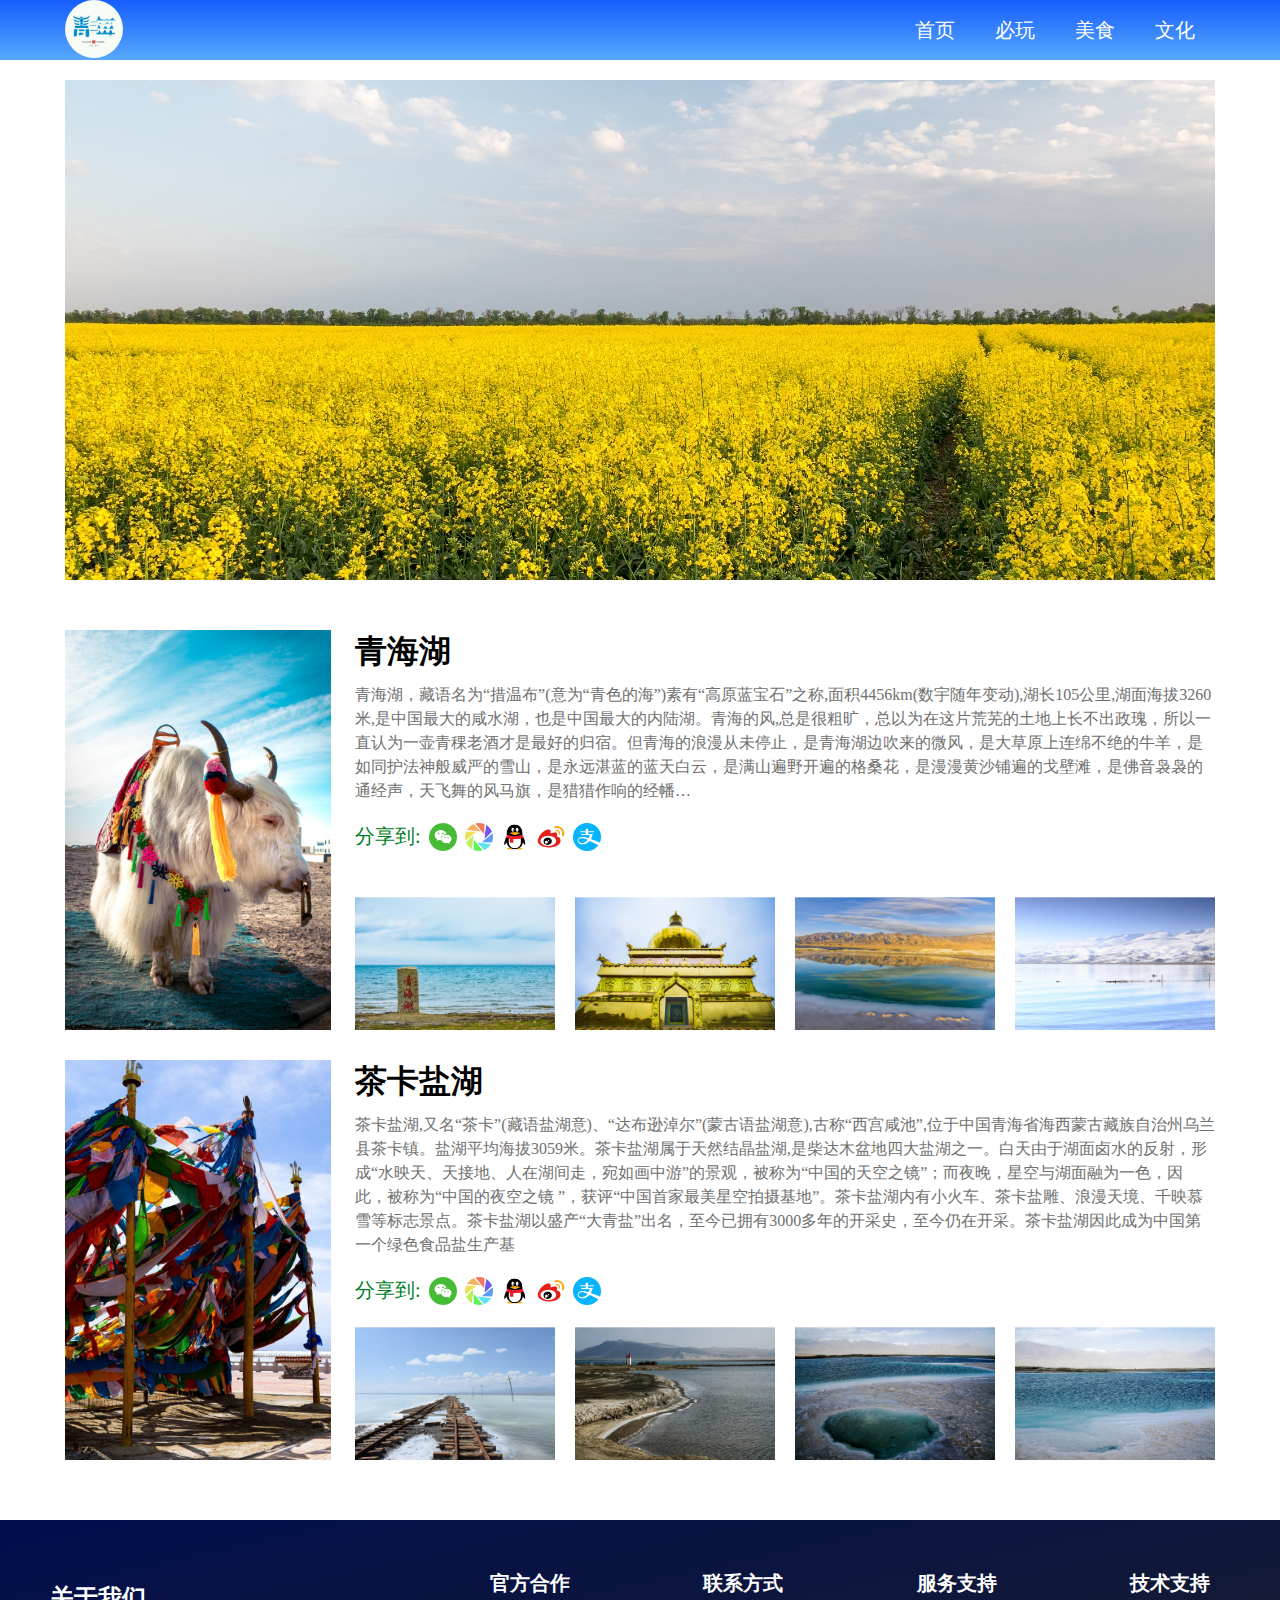
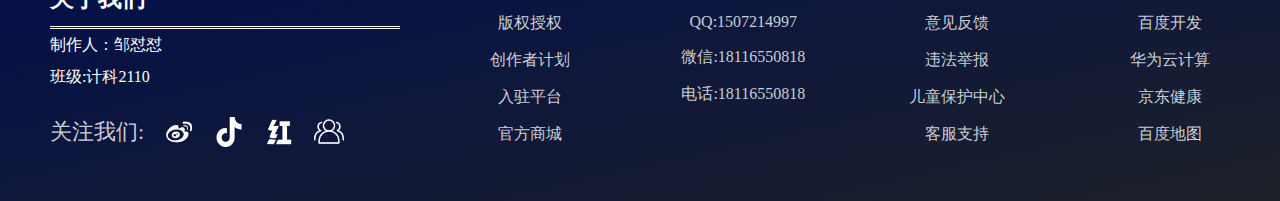
<file: jingdian.html>
<!DOCTYPE html>
<html lang="en">
<head>
    <meta charset="UTF-8">
    <meta http-equiv="X-UA-Compatible" content="IE=edge">
    <meta name="viewport" content="width=device-width, initial-scale=1.0">
    <title>青海著名景点</title>
    <link rel="stylesheet" href="css/style.css">
    <link rel="stylesheet" href="css/jingdian.css">
</head>
<body>
    <div class="nav">
        <div class="nav-1">
            <img src="images/logo.jpg" alt="">
        
            <ul id="nav">
                <li><a href="index.html">首页</a></li>
                <li><a href="jingdian.html">必玩</a></li>
                <li><a href="meishi.html">美食</a></li>
                <li><a href="wenhua.html">文化</a></li>
            </ul>
        </div>
    </div>

    <!-- 轮播图 -->
    <div class="banner">
        <img src="images/1.jpg" id="pic" alt="">
    </div>

    <div class="list">
        
        <div class="scenicSpot fu">
            <div class="mImg">
                <img src="images/qhh.jpg" alt="">
            </div>
            <div class="content">
                <h1>青海湖</h1>
                <p>青海湖，藏语名为“措温布”(意为“青色的海”)素有“高原蓝宝石”之称,面积4456km(数宇随年变动),湖长105公里,湖面海拔3260米,是中国最大的咸水湖，也是中国最大的内陆湖。青海的风,总是很粗旷，总以为在这片荒芜的土地上长不出政瑰，所以一直认为一壶青稞老酒才是最好的归宿。但青海的浪漫从未停止，是青海湖边吹来的微风，是大草原上连绵不绝的牛羊，是如同护法神般威严的雪山，是永远湛蓝的蓝天白云，是满山遍野开遍的格桑花，是漫漫黄沙铺遍的戈壁滩，是佛音袅袅的通经声，天飞舞的风马旗，是猎猎作响的经幡…</p>
                <div class="share">
                    <span>分享到:</span>
                    <a href="#"><img src="images/wx.png" alt=""></a>
                    <a href="#"><img src="images/pyq.png" alt=""></a>
                    <a href="#"><img src="images/qq.png" alt=""></a>
                    <a href="#"><img src="images/wb.png" alt=""></a>
                    <a href="#"><img src="images/zfb.png" alt=""></a>
                </div>
                <ul>
                    <li><img src="images/qhh1.jpg" alt=""></li>
                    <li><img src="images/qhh2.jpg" alt=""></li>
                    <li><img src="images/qhh3.jpg" alt=""></li>
                    <li><img src="images/qhh4.jpg" alt=""></li>
                </ul>
            </div>
        </div>
        <div class="scenicSpot fu">
            <div class="mImg">
                <img src="images/ckyh.jpg" alt="">
            </div>
            <div class="content">
                <h1>茶卡盐湖</h1>
                <p>茶卡盐湖,又名“茶卡”(藏语盐湖意)、“达布逊淖尔”(蒙古语盐湖意),古称“西宫咸池”,位于中国青海省海西蒙古藏族自治州乌兰县茶卡镇。盐湖平均海拔3059米。茶卡盐湖属于天然结晶盐湖,是柴达木盆地四大盐湖之一。白天由于湖面卤水的反射，形成“水映天、天接地、人在湖间走，宛如画中游”的景观，被称为“中国的天空之镜”；而夜晚，星空与湖面融为一色，因此，被称为“中国的夜空之镜 ”，获评“中国首家最美星空拍摄基地”。茶卡盐湖内有小火车、茶卡盐雕、浪漫天境、千映慕雪等标志景点。茶卡盐湖以盛产“大青盐”出名，至今已拥有3000多年的开采史，至今仍在开采。茶卡盐湖因此成为中国第一个绿色食品盐生产基</p>
                <div class="share">
                    <span>分享到:</span>
                    <a href="#"><img src="images/wx.png" alt=""></a>
                    <a href="#"><img src="images/pyq.png" alt=""></a>
                    <a href="#"><img src="images/qq.png" alt=""></a>
                    <a href="#"><img src="images/wb.png" alt=""></a>
                    <a href="#"><img src="images/zfb.png" alt=""></a>
                </div>
                <ul>
                    <li><img src="images/ckyh1.jpg" alt=""></li>
                    <li><img src="images/ckyh2.jpg" alt=""></li>
                    <li><img src="images/ckyh3.jpg" alt=""></li>
                    <li><img src="images/ckyh4.jpg" alt=""></li>
                </ul>
            </div>
        </div>
    </div>

    <!-- 底部 -->
    <footer>
        <div class="foo fu">
            <div class="txt">
                <h2>关于我们</h2>
                <p>制作人：邹怼怼</p>
                <p>班级:计科2110</p>
                <div class="account">
                    <span>关注我们:</span>
                    <a href="#"><img src="images/app_icon1.png" alt=""></a>
                    <a href="#"><img src="images/app_icon2.png" alt=""></a>
                    <a href="#"><img src="images/app_icon3.png" alt=""></a>
                    <a href="#"><img src="images/app_icon4.png" alt=""></a>
                </div>
            </div>
            <ul>
                <li>
                    <h3>官方合作</h3>
                    <a href="#">版权授权</a>
                    <a href="#">创作者计划</a>
                    <a href="#">入驻平台</a>
                    <a href="#">官方商城</a>
                </li>
                <li>
                    <h3>联系方式</h3>
                    <a href="#">QQ:1507214997</a>
                    <a href="#">微信:18116550818</a>
                    <a href="#">电话:18116550818</a>
                    
                </li>
                <li>
                    <h3>服务支持</h3>
                    <a href="#">意见反馈</a>
                    <a href="#">违法举报</a>
                    <a href="#">儿童保护中心</a>
                    <a href="#">客服支持</a>
                </li>
                <li>
                    <h3>技术支持</h3>
                    <a href="#">百度开发</a>
                    <a href="#">华为云计算</a>
                    <a href="#">京东健康</a>
                    <a href="#">百度地图</a>
                </li>
            </ul>
        </div>
    </footer>
    
    <script src="js/banner.js"></script>
</body>
</html>
</file>
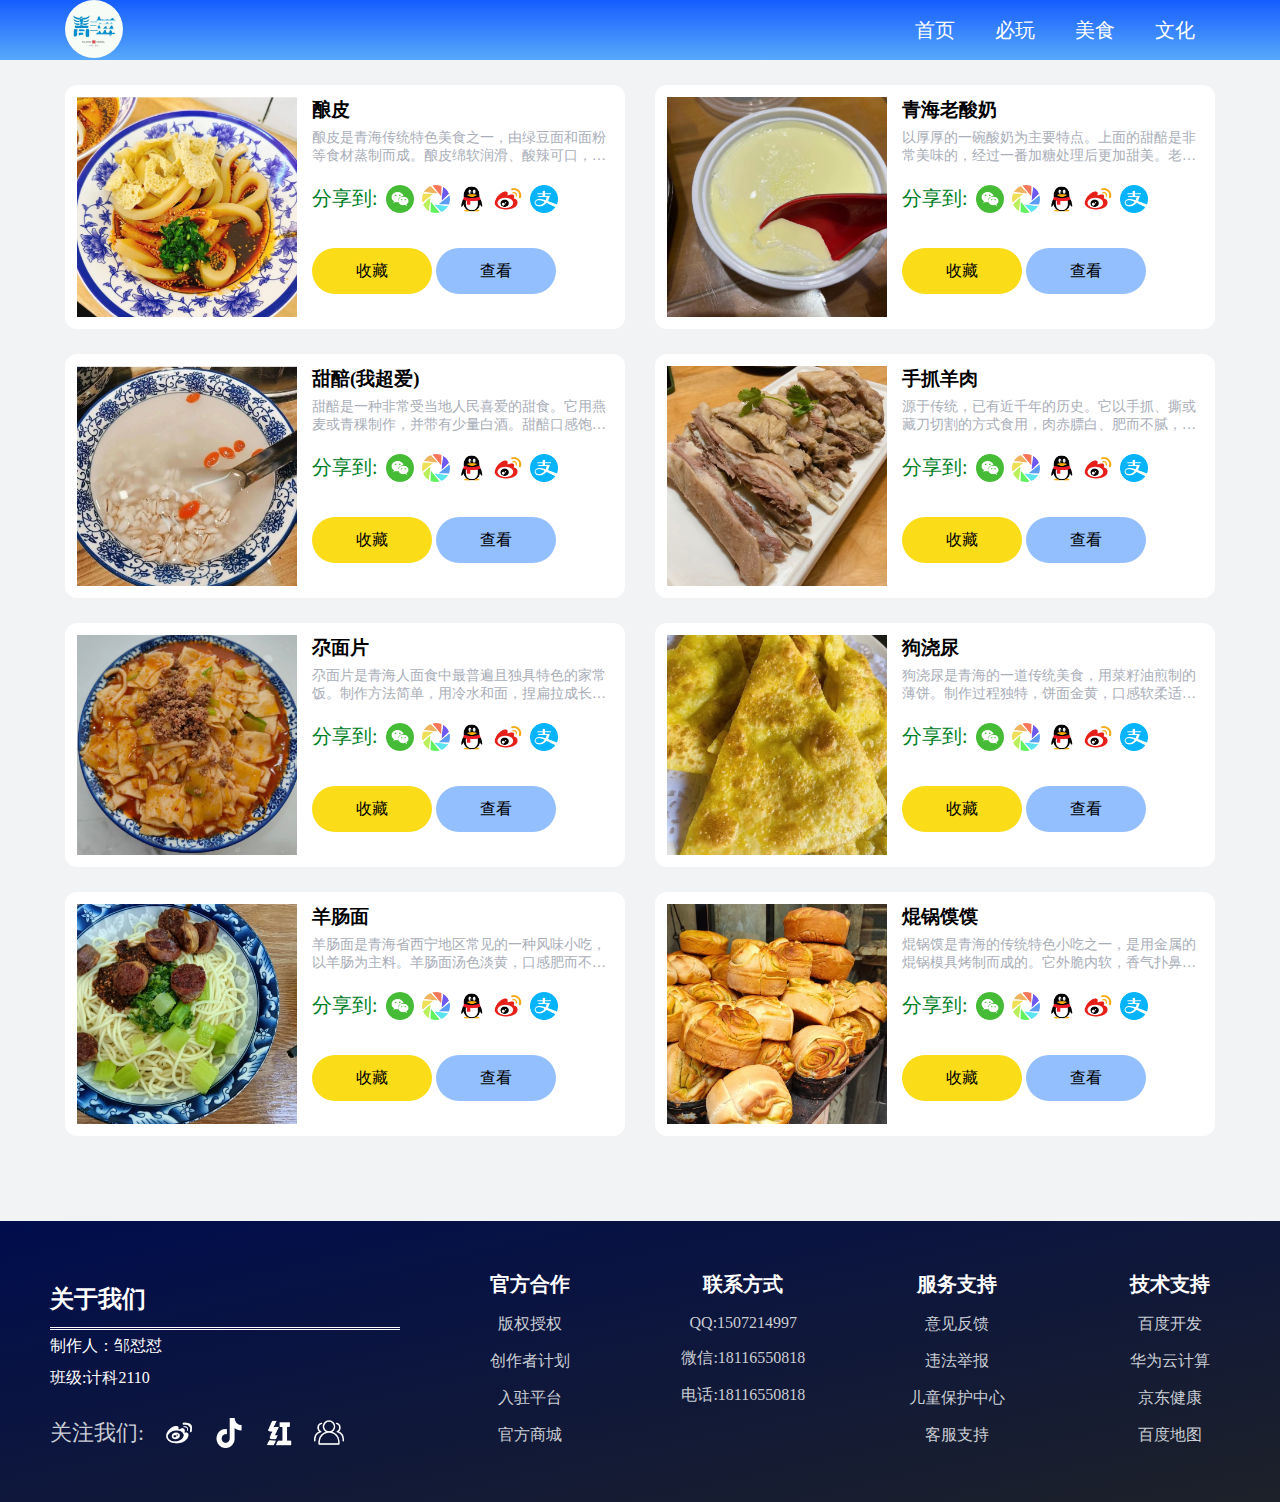
<file: meishi.html>
<!DOCTYPE html>
<html lang="en">
<head>
    <meta charset="UTF-8">
    <meta http-equiv="X-UA-Compatible" content="IE=edge">
    <meta name="viewport" content="width=device-width, initial-scale=1.0">
    <title>青海美食</title>
    <link rel="stylesheet" href="css/style.css">
    
    <link rel="stylesheet" href="css/meishi.css">
</head>
<body>
    
    <div class="nav">
        <div class="nav-1">
            
            <img src="images/logo.jpg" alt="">
            <ul id="nav">
                <li><a href="index.html">首页</a></li>
                <li><a href="jingdian.html">必玩</a></li>
                <li><a href="meishi.html">美食</a></li>
                <li><a href="wenhua.html">文化</a></li>
            </ul>
        </div>
    </div>

    
    <ul class="list">
        
        <li>
            <img src="images/ms1.jpg" alt="">
            <div class="content">
                <h3>酿皮</h3>
                <p>酿皮是青海传统特色美食之一，由绿豆面和面粉等食材蒸制而成。酿皮绵软润滑、酸辣可口，口感爽口开胃，是一道清凉解暑的好选择。制作酿皮的方法简单，将面筋切成小块，用温水调成面团，发酵一段时间后，擀成薄皮，切成小块即可。酿皮可以直接食用，也可以作为零食。无论是作为主食还是零食，酿皮都能带给人们愉悦的味觉体验。</p>
                <div class="share">
                    <span>分享到:</span>
                    <a href="#"><img src="images/wx.png" alt=""></a>
                    <a href="#"><img src="images/pyq.png" alt=""></a>
                    <a href="#"><img src="images/qq.png" alt=""></a>
                    <a href="#"><img src="images/wb.png" alt=""></a>
                    <a href="#"><img src="images/zfb.png" alt=""></a>
                </div>
                <div class="btn">
                    <a href="#" class="sc">收藏</a>
                    <a href="#">查看</a>
                </div>
            </div>
        </li> 
        <li>
            <img src="images/ms2.jpg" alt="">
            <div class="content">
                <h3>青海老酸奶</h3>
                <p>以厚厚的一碗酸奶为主要特点。上面的甜醅是非常美味的，经过一番加糖处理后更加甜美。老酸奶制作简单，只需要新鲜的牛奶和酸奶，非常方便。无论是作为早餐还是下午茶，老酸奶都是当地人喜爱的美食之一。</p>
                <div class="share">
                    <span>分享到:</span>
                    <a href="#"><img src="images/wx.png" alt=""></a>
                    <a href="#"><img src="images/pyq.png" alt=""></a>
                    <a href="#"><img src="images/qq.png" alt=""></a>
                    <a href="#"><img src="images/wb.png" alt=""></a>
                    <a href="#"><img src="images/zfb.png" alt=""></a>
                </div>
                <div class="btn">
                    <a href="#" class="sc">收藏</a>
                    <a href="#">查看</a>
                </div>
            </div>
        </li> 
        <li>
            <img src="images/ms3.jpg" alt="">
            <div class="content">
                <h3>甜醅(我超爱)</h3>
                <p>甜醅是一种非常受当地人民喜爱的甜食。它用燕麦或青稞制作，并带有少量白酒。甜醅口感饱满，酒香扑鼻，非常美味。它常常作为小吃或宴席的主食，既能满足口腹之欲，又能带给人们愉悦的味觉体验。</p>
                <div class="share">
                    <span>分享到:</span>
                    <a href="#"><img src="images/wx.png" alt=""></a>
                    <a href="#"><img src="images/pyq.png" alt=""></a>
                    <a href="#"><img src="images/qq.png" alt=""></a>
                    <a href="#"><img src="images/wb.png" alt=""></a>
                    <a href="#"><img src="images/zfb.png" alt=""></a>
                </div>
                <div class="btn">
                    <a href="#" class="sc">收藏</a>
                    <a href="#">查看</a>
                </div>
            </div>
        </li> 
        <li>
            <img src="images/ms4.jpg" alt="">
            <div class="content">
                <h3>手抓羊肉</h3>
                <p>源于传统，已有近千年的历史。它以手抓、撕或藏刀切割的方式食用，肉赤膘白、肥而不腻，油润肉酥，质嫩滑软，非常可口。手抓羊肉不仅味道鲜美，而且色香味俱佳，深受人们的喜爱</p>
                <div class="share">
                    <span>分享到:</span>
                    <a href="#"><img src="images/wx.png" alt=""></a>
                    <a href="#"><img src="images/pyq.png" alt=""></a>
                    <a href="#"><img src="images/qq.png" alt=""></a>
                    <a href="#"><img src="images/wb.png" alt=""></a>
                    <a href="#"><img src="images/zfb.png" alt=""></a>
                </div>
                <div class="btn">
                    <a href="#" class="sc">收藏</a>
                    <a href="#">查看</a>
                </div>
            </div>
        </li> 
        <li>
            <img src="images/ms5.jpg" alt="">
            <div class="content">
                <h3>尕面片</h3>
                <p>尕面片是青海人面食中最普遍且独具特色的家常饭。制作方法简单，用冷水和面，捏扁拉成长条后入锅煮熟，再捞起切成“指甲盖”大小的面片，入锅后加入羊肉清汤、羊肉丁、西红柿、青萝卜片等，美味可口。</p>
                <div class="share">
                    <span>分享到:</span>
                    <a href="#"><img src="images/wx.png" alt=""></a>
                    <a href="#"><img src="images/pyq.png" alt=""></a>
                    <a href="#"><img src="images/qq.png" alt=""></a>
                    <a href="#"><img src="images/wb.png" alt=""></a>
                    <a href="#"><img src="images/zfb.png" alt=""></a>
                </div>
                <div class="btn">
                    <a href="#" class="sc">收藏</a>
                    <a href="#">查看</a>
                </div>
            </div>
        </li> 
        <li>
            <img src="images/ms6.jpg" alt="">
            <div class="content">
                <h3>狗浇尿</h3>
                <p>狗浇尿是青海的一道传统美食，用菜籽油煎制的薄饼。制作过程独特，饼面金黄，口感软柔适口，味道甜香。狗浇尿油饼的做法是将小麦面和好揉匀，擀开成饼后撒上香豆粉，浇上青油，卷成长卷，最后压平擀薄，切成小段即可食用。</p>
                <div class="share">
                    <span>分享到:</span>
                    <a href="#"><img src="images/wx.png" alt=""></a>
                    <a href="#"><img src="images/pyq.png" alt=""></a>
                    <a href="#"><img src="images/qq.png" alt=""></a>
                    <a href="#"><img src="images/wb.png" alt=""></a>
                    <a href="#"><img src="images/zfb.png" alt=""></a>
                </div>
                <div class="btn">
                    <a href="#" class="sc">收藏</a>
                    <a href="#">查看</a>
                </div>
            </div>
        </li> 
        <li>
            <img src="images/ms7.jpg" alt="">
            <div class="content">
                <h3>羊肠面</h3>
                <p>羊肠面是青海省西宁地区常见的一种风味小吃，以羊肠为主料。羊肠面汤色淡黄，口感肥而不腻，入口绵密。面条金黄葱末浮在碗中，萝卜丁沉在碗底，而羊肠的细小馅料则沉在面条中，入口滑嫩可口</p>
                <div class="share">
                    <span>分享到:</span>
                    <a href="#"><img src="images/wx.png" alt=""></a>
                    <a href="#"><img src="images/pyq.png" alt=""></a>
                    <a href="#"><img src="images/qq.png" alt=""></a>
                    <a href="#"><img src="images/wb.png" alt=""></a>
                    <a href="#"><img src="images/zfb.png" alt=""></a>
                </div>
                <div class="btn">
                    <a href="#" class="sc">收藏</a>
                    <a href="#">查看</a>
                </div>
            </div>
        </li> 
        <li>
            <img src="images/ms8.jpg" alt="">
            <div class="content">
                <h3>焜锅馍馍</h3>
                <p>焜锅馍是青海的传统特色小吃之一，是用金属的焜锅模具烤制而成的。它外脆内软，香气扑鼻，非常美味。</p>
                <div class="share">
                    <span>分享到:</span>
                    <a href="#"><img src="images/wx.png" alt=""></a>
                    <a href="#"><img src="images/pyq.png" alt=""></a>
                    <a href="#"><img src="images/qq.png" alt=""></a>
                    <a href="#"><img src="images/wb.png" alt=""></a>
                    <a href="#"><img src="images/zfb.png" alt=""></a>
                </div>
                <div class="btn">
                    <a href="#" class="sc">收藏</a>
                    <a href="#">查看</a>
                </div>
            </div>
        </li> 
    </ul>
    
    
    <footer>
        <div class="foo fu">
            <div class="txt">
                <h2>关于我们</h2>
                <p>制作人：邹怼怼</p>
                <p>班级:计科2110</p>
                <div class="account">
                    <span>关注我们:</span>
                    <a href="#"><img src="images/app_icon1.png" alt=""></a>
                    <a href="#"><img src="images/app_icon2.png" alt=""></a>
                    <a href="#"><img src="images/app_icon3.png" alt=""></a>
                    <a href="#"><img src="images/app_icon4.png" alt=""></a>
                </div>
            </div>
            <ul>
                <li>
                    <h3>官方合作</h3>
                    <a href="#">版权授权</a>
                    <a href="#">创作者计划</a>
                    <a href="#">入驻平台</a>
                    <a href="#">官方商城</a>
                </li>
                <li>
                    <h3>联系方式</h3>
                    <a href="#">QQ:1507214997</a>
                    <a href="#">微信:18116550818</a>
                    <a href="#">电话:18116550818</a>
                    
                </li>
                <li>
                    <h3>服务支持</h3>
                    <a href="#">意见反馈</a>
                    <a href="#">违法举报</a>
                    <a href="#">儿童保护中心</a>
                    <a href="#">客服支持</a>
                </li>
                <li>
                    <h3>技术支持</h3>
                    <a href="#">百度开发</a>
                    <a href="#">华为云计算</a>
                    <a href="#">京东健康</a>
                    <a href="#">百度地图</a>
                </li>
            </ul>
        </div>
    </footer>

</body>
</html>
</file>
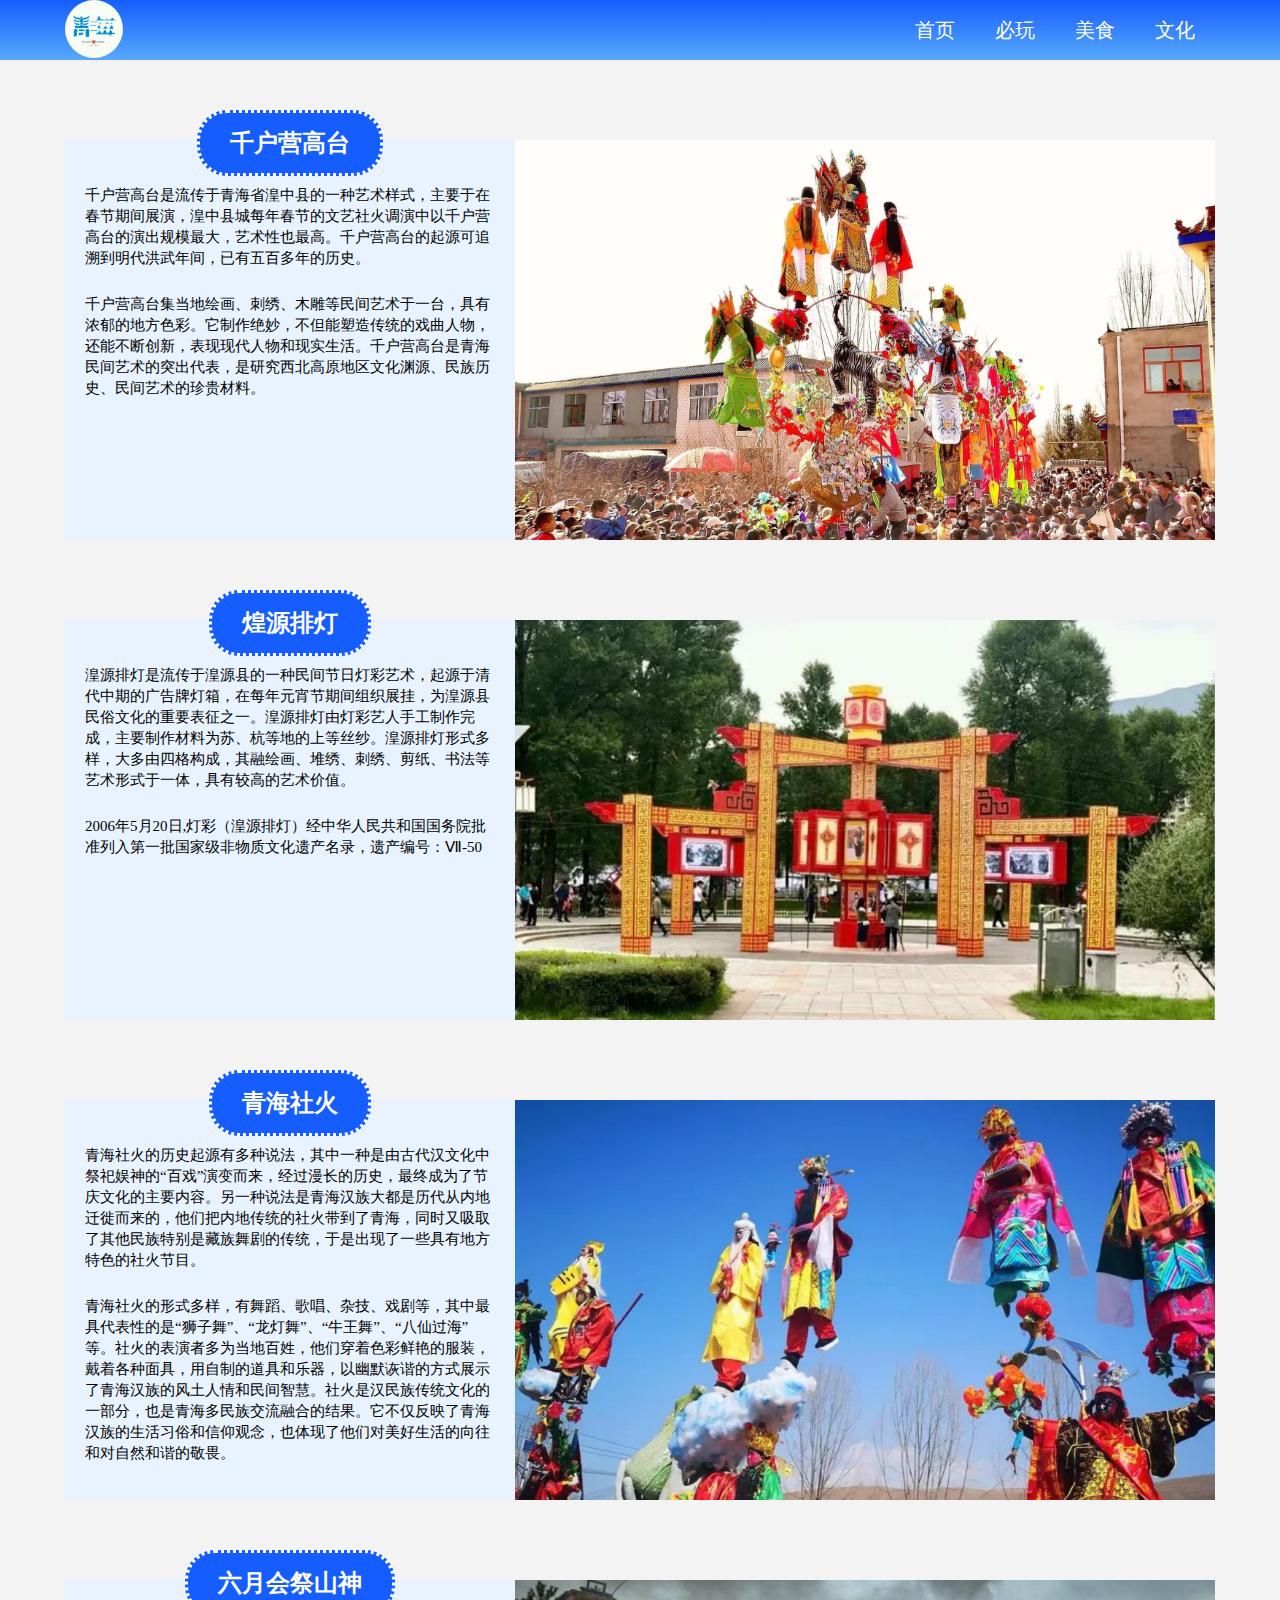
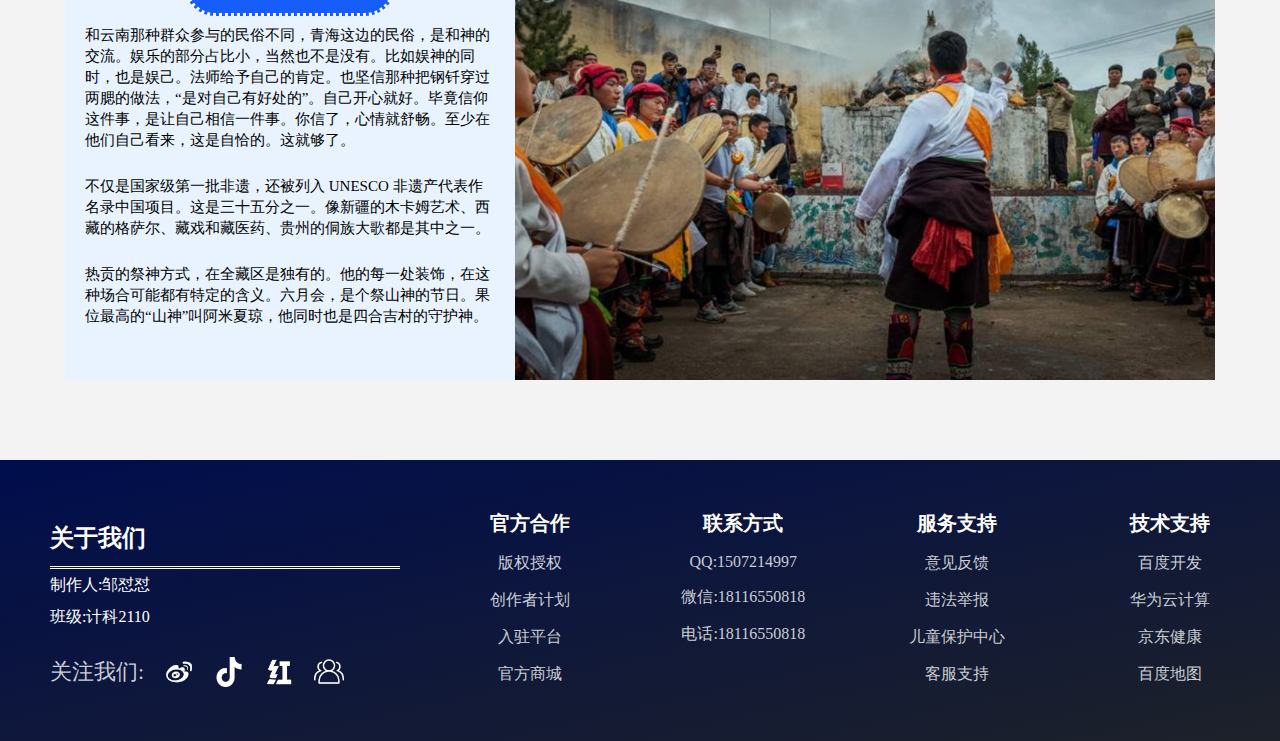
<file: wenhua.html>
<!DOCTYPE html>
<html lang="en">
<head>
    <meta charset="UTF-8">
    <meta http-equiv="X-UA-Compatible" content="IE=edge">
    <meta name="viewport" content="width=device-width, initial-scale=1.0">
    <title>青海文化</title>
    <link rel="stylesheet" href="css/style.css">
    <link rel="stylesheet" href="css/wenhua.css">
</head>
<body>
    
    <div class="nav">
        <div class="nav-1">
            
            <img src="images/logo.jpg" alt="">
            
            <ul id="nav">
                <li><a href="index.html">首页</a></li>
                <li><a href="jingdian.html">必玩</a></li>
                <li><a href="meishi.html">美食</a></li>
                <li><a href="wenhua.html">文化</a></li>
            </ul>
        </div>
    </div>
    
    <div class="history">
        <ul>
            <li>
                <div class="content">
                    <h2>千户营高台</h2>
                    <p>千户营高台是流传于青海省湟中县的一种艺术样式，主要于在春节期间展演，湟中县城每年春节的文艺社火调演中以千户营高台的演出规模最大，艺术性也最高。千户营高台的起源可追溯到明代洪武年间，已有五百多年的历史。</p>
                    <p>千户营高台集当地绘画、刺绣、木雕等民间艺术于一台，具有浓郁的地方色彩。它制作绝妙，不但能塑造传统的戏曲人物，还能不断创新，表现现代人物和现实生活。千户营高台是青海民间艺术的突出代表，是研究西北高原地区文化渊源、民族历史、民间艺术的珍贵材料。 </p>
                </div>
                <div class="fm">
                    <img src="images/wh1.jpg" alt="">
                </div>
            </li>
            <li>
                <div class="content">
                    <h2>煌源排灯</h2>
                    <p>湟源排灯是流传于湟源县的一种民间节日灯彩艺术，起源于清代中期的广告牌灯箱，在每年元宵节期间组织展挂，为湟源县民俗文化的重要表征之一。湟源排灯由灯彩艺人手工制作完成，主要制作材料为苏、杭等地的上等丝纱。湟源排灯形式多样，大多由四格构成，其融绘画、堆绣、刺绣、剪纸、书法等艺术形式于一体，具有较高的艺术价值。 </p>
                    <p>2006年5月20日,灯彩（湟源排灯）经中华人民共和国国务院批准列入第一批国家级非物质文化遗产名录，遗产编号：Ⅶ-50</p>
                </div>
                <div class="fm">
                    <img src="images/wh2.jpg" alt="">
                </div>
            </li>
            <li>
                <div class="content">
                    <h2>青海社火</h2>
                    <p>青海社火的历史起源有多种说法，其中一种是由古代汉文化中祭祀娱神的“百戏”演变而来，经过漫长的历史，最终成为了节庆文化的主要内容。另一种说法是青海汉族大都是历代从内地迁徙而来的，他们把内地传统的社火带到了青海，同时又吸取了其他民族特别是藏族舞剧的传统，于是出现了一些具有地方特色的社火节目。</p>

                    <p>青海社火的形式多样，有舞蹈、歌唱、杂技、戏剧等，其中最具代表性的是“狮子舞”、“龙灯舞”、“牛王舞”、“八仙过海”等。社火的表演者多为当地百姓，他们穿着色彩鲜艳的服装，戴着各种面具，用自制的道具和乐器，以幽默诙谐的方式展示了青海汉族的风土人情和民间智慧。社火是汉民族传统文化的一部分，也是青海多民族交流融合的结果。它不仅反映了青海汉族的生活习俗和信仰观念，也体现了他们对美好生活的向往和对自然和谐的敬畏。</p>
                </div>
                <div class="fm">
                    <img src="images/wh3.jpg" alt="">
                </div>
            </li>
            <li>
                <div class="content">
                    <h2>六月会祭山神</h2>
                    <p>和云南那种群众参与的民俗不同，青海这边的民俗，是和神的交流。娱乐的部分占比小，当然也不是没有。比如娱神的同时，也是娱己。法师给予自己的肯定。也坚信那种把钢钎穿过两腮的做法，“是对自己有好处的”。自己开心就好。毕竟信仰这件事，是让自己相信一件事。你信了，心情就舒畅。至少在他们自己看来，这是自恰的。这就够了。 </p>
                    <p>不仅是国家级第一批非遗，还被列入 UNESCO 非遗产代表作名录中国项目。这是三十五分之一。像新疆的木卡姆艺术、西藏的格萨尔、藏戏和藏医药、贵州的侗族大歌都是其中之一。</p>
                    <p>热贡的祭神方式，在全藏区是独有的。他的每一处装饰，在这种场合可能都有特定的含义。六月会，是个祭山神的节日。果位最高的“山神”叫阿米夏琼，他同时也是四合吉村的守护神。</p>

                </div>
                <div class="fm">
                    <img src="images/wh4.jpg" alt="">
                </div>
            </li>
        </ul>
    </div>
    <footer>
        <div class="foo fu">
            <div class="txt">
                <h2>关于我们</h2>
                <p>制作人:邹怼怼</p>
                <p>班级:计科2110</p>
                <div class="account">
                    <span>关注我们:</span>
                    <a href="#"><img src="images/app_icon1.png" alt=""></a>
                    <a href="#"><img src="images/app_icon2.png" alt=""></a>
                    <a href="#"><img src="images/app_icon3.png" alt=""></a>
                    <a href="#"><img src="images/app_icon4.png" alt=""></a>
                </div>
            </div>
            <ul>
                <li>
                    <h3>官方合作</h3>
                    <a href="#">版权授权</a>
                    <a href="#">创作者计划</a>
                    <a href="#">入驻平台</a>
                    <a href="#">官方商城</a>
                </li>
                <li>
                    <h3>联系方式</h3>
                    <a href="#">QQ:1507214997</a>
                    <a href="#">微信:18116550818</a>
                    <a href="#">电话:18116550818</a>
                    
                </li>
                <li>
                    <h3>服务支持</h3>
                    <a href="#">意见反馈</a>
                    <a href="#">违法举报</a>
                    <a href="#">儿童保护中心</a>
                    <a href="#">客服支持</a>
                </li>
                <li>
                    <h3>技术支持</h3>
                    <a href="#">百度开发</a>
                    <a href="#">华为云计算</a>
                    <a href="#">京东健康</a>
                    <a href="#">百度地图</a>
                </li>
            </ul>
        </div>
    </footer>
    

</body>
</html>
</file>
<file: css/style.css>
/* 通配符选择器表示选择所有元素,这里主要是为了清除所有元素默认外边距和内边距 */
*{
    margin: 0;
    padding: 0;
}
/* 这里给a标签去除下滑线，那么往后的所有超链接都不需要再手动清除这个下滑线 */
a{
    text-decoration: none;
}
/* 这个无序列表标签和上面是一样的功能，往后就不需要再重复去除列表前面那个小点了 */
ul{
    list-style: none;
}
.nav{
    width: 100%;
    /* 下面这个样式是做渐变色的背景颜色 */
    background-image: linear-gradient(to top, #57A9FB, #165DFF);
}
.nav-1{
    /* 1150是作为网站内容的容器宽度来使用，并且通过外边距的方式让这个容器居中显示 */
    width: 1150px;
    height: 60px;
    margin: 0 auto;
}
.nav-1 img{
    width: 58px;
    float: left;
    border-radius: 29px;
}
.xian{
    border-bottom: 2px solid #fff;
}
.nav-1 ul{
    float: right;
}
.nav-1 li{
    list-style: none;
    float: left;
}
.nav-1 a{
    display: inline-block;
    padding: 0 20px;
    height: 60px;
    text-decoration: none;
    text-align: center;
    font-size: 20px;
    line-height: 60px;
    color: #fff;
}
.nav-1 a:hover{
    font-weight: 600;
}
/* 这个模块是连着导航的所以不用设置背景颜色 */
.introduce{
    width: 1150px;
    margin: 0 auto;
    height: 460px;
}
.introduce img{
    width: 380px;
    float: left;
    margin: 20px;
    margin-top: 40px;
    margin-right: 60px;
    /* 设置圆角的时候设置为图片宽度的一半就是一个圆形图片 */
    border-radius: 190px;
    /* 以下是元素外部阴影，能让元素看起来更加立体 */
    box-shadow: 0 0 8px 2px #BEDAFF;
}
.introduce h1{
    font-size: 56px;
    text-align: center;
    font-family: "宋体";
    font-weight: 1000;
    color: #fff;
    padding-top: 25px;
}
.introduce p{
    /* 王本首航缩进，2em表示两个字的宽度 */
    text-indent: 2em;
    font-size: 18px;
    line-height: 1.5;
    margin-top: 10px;
    color: #f2f3f5;
}
/* 以下选择器是新闻通知内容模块的容器元素 */
.news_cont{
    width: 1200px;
    margin: 0 auto;
    margin-top: 50px;
}
.news_cont .left{
    float: left;
    width: 820px;
}
.hd{
    /* 这里没有给宽度是为了让这个选择器符合更多模块的使用 */
    height: 60px;
    margin-bottom: 8px;
    border-bottom: 1px solid #262426;
}
.hd h1{
    /* 当标题标签浮动之后那么它的宽度就是由内容决定，此时不需要再设置宽度、 */
    float: left;
    line-height: 58px;
    height: 58px;
    font-size: 26px;
    /* 这里设置了一个五像素的下边框主要是为了和复合子那个下边框重合 */
    border-bottom: 5px solid #165DFF;
}
.hd h1 span{
    font-size: 18px;
    font-weight: 400;
    color: #999;
}
.hd a{
    float: right;
    line-height: 60px;
    color: #444;
}
.news_video{
    float: left;
    width: 350px;
    border: 1px solid #e5e6eb;
}
.news_video video{
    width: 350px;
}
.news_video h3{
    height: 40px;
    line-height: 40px;
    padding-left: 5px;
    box-sizing: border-box;
}
.news_video div{
    height: 30px;
    line-height: 36px;
    padding-left: 5px;
    box-sizing: border-box;
    font-size: 15px;
    color: #444;
}
.news_video span{
    margin-right: 20px;
}
/* 新闻列表容器 */
.news_list{
    float: right;
    width: 446px;
}
.news_list li{
    height: 54px;
    border-bottom: 1px solid #e5e6eb;
}
.news_list li a{
    display: block;
    height: 36px;
    line-height: 36px;
    color: #000;
}
/* 当鼠标经过新闻列表中新闻标题时的样式 */
.news_list li a:hover{
    color: #165DFF;
    font-weight: 600;
}
.news_list li p{
    line-height: 18px;
    font-size: 12px;
    color: #999;
}
/* 清除浮动，往后再有其他模块里面的内容需要清除浮动的，直接往该元素里面添加一个“fu”属性值即可 */
.fu::after,.fu::before{
    content: "";
    display: block;
    clear: both;
}
.news_cont .right{
    float: right;
    width: 360px;
}
.notify li{
    height: 54px;
    border-bottom: 1px solid #e5e6eb;
}
.notify li a{
    display: block;
    height: 36px;
    line-height: 36px;
    font-weight: 600;
    color: #000;
}
.notify li a:hover{
    color: #ef4238;
}
.notify li p{
    line-height: 18px;
    font-size: 12px;
    color: #999;
}
/* 景区模块容器 */
.tour{

    width: 1200px;
    margin: 0 auto;
    margin-top: 60px;
}
.tour ul{
    width: 1200px;
    margin-top: 20px;
    /* 这里是弹性盒子布局，像我这里只简单的使用了两个样式就让这个列表完美的对齐、、 */
    display: flex;
    /* 电这个属性表示里面的子元素先两边贴边显示对齐然后平分剩余的空间 */
    justify-content: space-between;
}
.tour li{
    width: 280px;
    height: 370px;
    position: relative;
    overflow: hidden;
}
.tour img{
    width: 280px;
}
.jd_name{
    position: absolute;
    right: 0;
    top: 30px;
    padding: 4px 8px;
    background-color: #BEDAFF;
    font-size: 16px;
    font-family: "宋体";
    color: #165DFF;
}
.tour li:hover{
    border-radius: 25px;
    transition: all .4s;
}
/* 脚页信息容器 */
footer{
    margin-top: 60px;
    /* 这里之所以用内边距生因为这里面的内容高度还不确定，那么我设置内边距它就会随着队友而称大，就不用考虑高度的问题了、 */
    padding: 50px;
    background-image: linear-gradient(to top left, #1d2129, #000D4D);
}
.foo{
    width: 1200px;
    margin: 0 auto;
}
.foo .txt{
    float: left;
    width: 350px;
}
.foo h2{
    height: 56px;
    line-height: 56px;
    color: #fff;
    border-bottom: 3px double #fff;
}
.foo .txt p{
    color: #fff;
    line-height: 2;
}
.account{
    margin-top: 24px;
    height: 30px;
}
.account span{
    float: left;
    font-size: 22px;
    line-height: 30px;
    color: #c9cdd4;
}
.account a{
    float: left;
    margin-left: 20px;
}
.account img{
    width: 30px;
}
.foo ul{
    float: right;
    width: 800px;
    display: flex;
    justify-content: space-between;
}
.foo li{
    width: 160px;
}
.foo h3{
    font-size: 20px;
    text-align: center;
    color: #fff;
}
.foo li a{
    display: block;
    text-align: center;
    margin-top: 16px;
    font-size: 16px;
    color: #c9cdd4;
}
.foo li a:hover{
    color: #BEDAFF;
    font-weight: 600;
}
</file>
<file: css/jingdian.css>
.banner{
    width: 1150px;
    height: 500px;
    margin: 0 auto;
    margin-top: 20px;
}
#pic{
    width: 1150px;
    height: 500px;
}
.list{
    width: 1150px;
    margin: 0 auto;
    margin-top: 50px;
}
.scenicSpot{
    height: 400px;
    margin-bottom: 30px;
}
.mImg{
    float: left;
    width: 266px;
    height: 400px;
    overflow: hidden;
    position: relative;
}
.mImg img{
    width: 266px;
    height: 400px;
    position: absolute;
    left: 50%;
    top: 50%;
    transform: translate(-50%,-50%);
}
.mImg:hover img{
    width: 287px;
    height: 432px;
    transition: all .6s;
}
.scenicSpot .content{
    float: right;
    width: 860px;
    height: 400px;
    position: relative;
}
.scenicSpot .content p{
    margin-top: 9px;
    line-height: 1.5;
    font-size: 16px;
    color: #707070;
}
.share{
    margin-top: 20px;
    height: 28px;
}
.share span{
    float: left;
    font-size: 20px;
    color: #008026;
    vertical-align: middle;
}
.share a{
    float: left;
    margin-left: 8px;
}
.share img{
    width: 28px;
}
.scenicSpot ul{
    position: absolute;
    left: 0;
    bottom: 0;
    margin-top: 25px;
    width: 860px;
    display: flex;
    justify-content: space-between;
}
.scenicSpot li{
    width: 200px;
    height: 133px;
    overflow: hidden;
    position: relative;
}
.scenicSpot li img{
    width: 200px;
    position: absolute;
    left: 50%;
    top: 50%;
    transform: translate(-50%,-50%);
}
.scenicSpot li:hover img{
    width: 220px;
    transition: all .7s;
}
</file>
<file: css/meishi.css>
body{
    background-color: #f2f3f5;
}
.list{
    width: 1150px;
    margin: 0 auto;
    margin-top: 25px;
    list-style: none;
    display: flex;
    justify-content: space-between;
    flex-wrap: wrap;
}
.list li{
    width: 560px;
    background-color: #fff;
    padding: 12px;
    box-sizing: border-box;
    height: 244px;
    border-radius: 12px;
    margin: 0;
    margin-bottom: 25px;
}
.list li:hover{
    box-shadow: 0 0 8px 3px #94BFFF;
}
.list li>img{
    float: left;
    width: 220px;
    height: 220px;
    margin-right: 15px;
}
.list h3{
    font-size: 20pxs;
}
.list p{
    font-size: 14px;
    margin-top: 6px;
    color: #a9aeb8;
    overflow:hidden;
    text-overflow: ellipsis;
    display: -webkit-box;
    -webkit-box-orient: vertical;
    -webkit-line-clamp: 2;
}
.share{
    margin-top: 20px;
    height: 28px;
}
.share span{
    float: left;
    font-size: 20px;
    color: #008026;
    vertical-align: middle;
}
.share a{
    float: left;
    margin-left: 8px;
}
.share img{
    width: 28px;
}
.btn{
    margin-top: 35px;
}
.btn a{
    display: inline-block;
    width: 120px;
    height: 46px;
    line-height: 46px;
    border-radius: 23px;
    text-align: center;
    color: #000;
    text-decoration: none;
    background-color: #94BFFF;
}
.btn .sc{
    background-color: #FADC19;
}
.btn a:hover{
    background-color: #008026;
    color: #fff;
}
</file>
<file: css/wenhua.css>
body{
    background-color: #f3f3f3;
}
.fu::after,.fu::before{
    content: "";
    display: block;
    clear: both;
}
.history{
    width: 1150px;
    margin: 0 auto;
    margin-top: 80px;
}
.history li{
    margin-bottom: 80px;
    height: 400px;
    list-style: none;
}

.content{
    position: relative;
    float: left;
    width: 450px;
    height: 400px;
    background-color: #E8F3FF;
    padding: 20px;
    box-sizing: border-box;
}
.content:hover{
    background-color: #FFCF8B;
}
.content h2{
    position: absolute;
    left: 50%;
    top: -30px;
    font-size: 24px;
    transform: translateX(-50%);
    height: 60px;
    line-height: 60px;
    padding: 0 30px;
    border-radius: 30px;
    border: 3px dotted #fff;
    background-color: #165DFF;
    color: #fff;
}
.history p{
    margin-top: 25px;
    line-height: 1.4;
    font-size: 15px;
}
.fm{
    float: right;
    width: 700px;
    height: 400px;
    overflow: hidden;
}
.history .fm img{
    width: 700px;
    height: 400px;
}
.history .fm:hover img{
    width: 756px;
    height: 432px;
    transition: all .6s;
}
</file>
